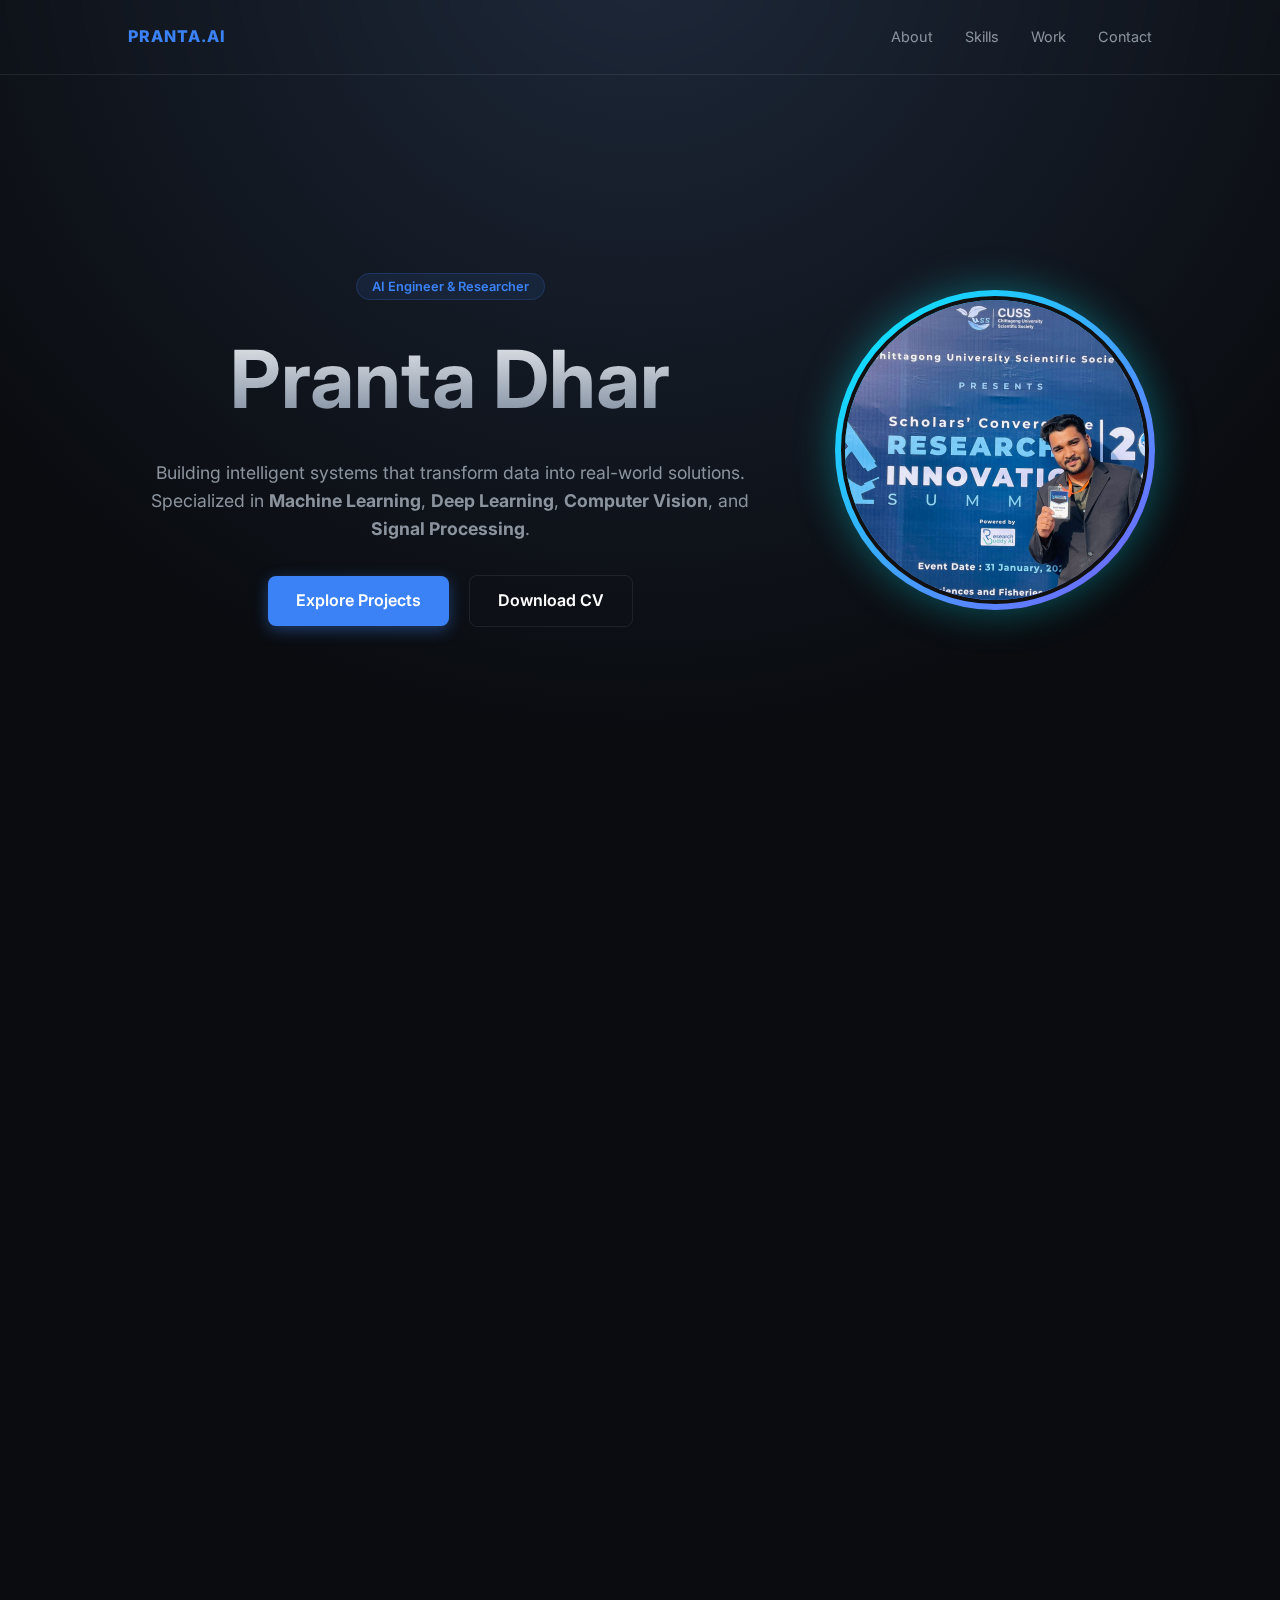
<file: index.html>
<!DOCTYPE html>
<html lang="en">
<head>
    <meta charset="UTF-8">
    <meta name="viewport" content="width=device-width, initial-scale=1.0">
    <title>Pranta Dhar | AI Engineer</title>
    <link rel="stylesheet" href="style.css">
    <link rel="preconnect" href="https://fonts.googleapis.com">
    <link href="https://fonts.googleapis.com/css2?family=Inter:wght@300;400;600;800&display=swap" rel="stylesheet">
</head>
<body>

    <div class="bg-glow"></div>

    <nav>
        <div class="logo">PRANTA.AI</div>
        <ul class="nav-links">
            <li><a href="about.html">About</a></li>
            <li><a href="#skills">Skills</a></li>
            <li><a href="#projects">Work</a></li>
            <li><a href="#contact">Contact</a></li>
        </ul>
    </nav>

    <header id="hero">
    <div class="container hero-layout reveal active">
        <div class="hero-text">
            <span class="badge">AI Engineer & Researcher</span>
            <h1>Pranta Dhar</h1>
            <p class="hero-desc">Building intelligent systems that transform data into real-world solutions. Specialized in  <strong>Machine
                 Learning</strong>, <strong>Deep Learning</strong>, <strong>Computer Vision</strong>, and <strong>Signal Processing</strong>.</p>
            <div class="hero-btns">
                <a href="#projects" class="btn btn-primary">Explore Projects</a>
                <a href="#" class="btn btn-secondary">Download CV</a>
            </div>
        </div>

        <div class="hero-image-container">
    <div class="image-frame">
        <img src="Pranta.jpeg" alt="Pranta Dhar" class="hero-pic">
    </div>
</div>

    </div>
</header>
    <main class="container">
        <section id="about" class="section-padding reveal">
            <h2 class="section-title">Professional Bio</h2>
            <div class="bio-content">
                <p>I architect end-to-end AI systems with a focus on high-precision medical diagnostics and autonomous vision. My approach combines rigorous signal processing techniques with modern deep learning architectures to solve complex, non-linear problems.</p>
            </div>
        </section>

        <section id="skills" class="section-padding reveal">
            <h2 class="section-title">Technical Core</h2>
            <div class="skill-grid">
                <div class="skill-card">
                    <h3>AI & ML</h3>
                    <ul>
                        <li>PyTorch / TensorFlow</li>
                        <li>Transformers & LLMs</li>
                        <li>Reinforcement Learning</li>
                    </ul>
                </div>
                <div class="skill-card">
                    <h3>Computer Vision</h3>
                    <ul>
                        <li>YOLOv8 / Segmentation</li>
                        <li>Image Restoration</li>
                        <li>Pose Estimation</li>
                    </ul>
                </div>
                <div class="skill-card">
                    <h3>Signal Processing</h3>
                    <ul>
                        <li>ECG/EEG Feature Extraction</li>
                        <li>Wavelet Transforms</li>
                        <li>Noise Reduction</li>
                    </ul>
                </div>
            </div>
        </section>

        <section id="projects" class="section-padding reveal">
            <h2 class="section-title">Impactful Projects</h2>
            <div class="project-grid">
                <div class="project-card">
                    <div class="project-tags">
                        <span>Machine Learning</span>
                        <span>Healthcare</span>
                    </div>
                    <h3>XAI-Driven Heterogeneous Ensemble Framework
for Early Heart Failure Detection: Balancing
Accuracy with Clinical Transparency</h3>
                    <p>Developed an explainable AI framework combining heterogeneous ensemble models to detect early heart failure with high accuracy and clinical interpretability.</p>
                    <div class="project-result">Accuracy: 93.4% on a kaggel
 dataset</div>
                    <a href="finalyy-paper.pdf" >View paper →</a>
                </div>
                 <div class="project-card">
                    <div class="project-tags">
                        <span>Machine Learning</span>
                        <span>Healthcare</span>
                    </div>
                    <h3>Ensemble Machine Learning Models for Multi
Target Nanoparticle Cytotoxicity Prediction</h3>
                    <p>Developed ensemble models combining Random Forest, XGBoost, and SVM to predict cytotoxicity of nanoparticles with high accuracy.</p>
                    <div class="project-result">Accuracy: 94% ona 
curated dataset</div>
                    <a href="Ensemble Machine Learning Models for Multi-Target.pdf" >View paper →</a>
                </div>
                   <div class="project-card">
                    <div class="project-tags">
                        <span>Machine Learning</span>
                        <span>Healthcare</span>
                    </div>
                    <h3>Enhancing Early Diabetes Prediction: An
Explainable Ensemble Learning Approach Using
XGBoost, LightGBM, and SHAP/LIME</h3>
                    <p>Developed an explainable ensemble learning framework to enhance early diabetes prediction using XGBoost, LightGBM, and SHAP/LIME for interpretability.</p>
                    <div class="project-result">Accuracy: 97.22% on  a kaggel dataset</div>
                    <a href="IEEE_Conference_Template__4_ (3).pdf" >View paper →</a>
                </div>
                 <div class="project-card">
                    <div class="project-tags">
                        <span>Machine Learning</span>
                        <span>Healthcare</span>
                    </div>
                    <h3>MIT-BIH ECG Arrhythmia Multi-Class
Classification Using AdamW-Optimized Deep
Ensembles with SMOTE-Based SamplingE</h3>
                    <p>Developed an optimized deep learning ensemble model for MIT-BIH ECG arrhythmia classification using AdamW optimizer and SMOTE-based sampling</p>
                    <div class="project-result">Accuracy: 99% on  a kaggel dataset</div>
                    <a href="MIT_BIH_ECG_Arrhythmia_Multi_Class_Classification_Using_AdamW_Optimized_Deep_Ensembles_with_SMOTE_Based_Sampling (2).pdf" >View paper →</a>
                </div>
                </div>
        </section>
    </main>

    
        </div>
    </footer>

    <script>
        // Smooth reveal logic
        window.addEventListener('scroll', () => {
            const reveals = document.querySelectorAll('.reveal');
            reveals.forEach(el => {
                const windowHeight = window.innerHeight;
                const elementTop = el.getBoundingClientRect().top;
                if (elementTop < windowHeight - 100) {
                    el.classList.add('active');
                }
            });
        });
    </script>
</body>
</html>
</file>
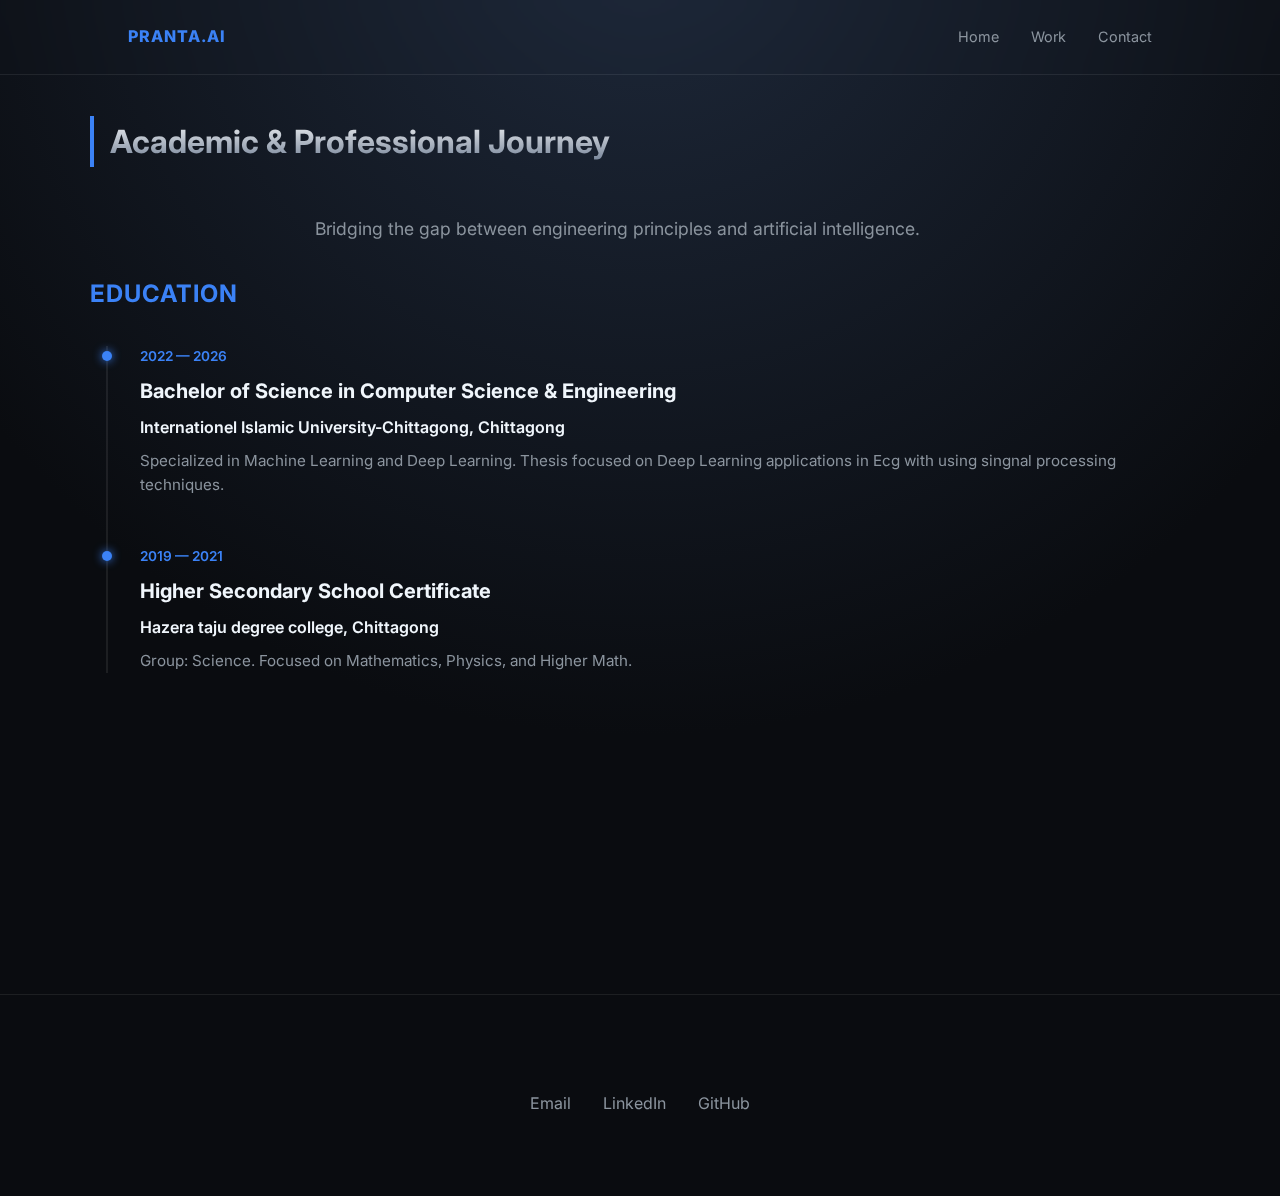
<file: about.html>
<!DOCTYPE html>
<html lang="en">
<head>
    <meta charset="UTF-8">
    <meta name="viewport" content="width=device-width, initial-scale=1.0">
    <title>About | Pranta Dhar</title>
    <link rel="stylesheet" href="style.css">
    <link rel="preconnect" href="https://fonts.googleapis.com">
    <link href="https://fonts.googleapis.com/css2?family=Inter:wght@300;400;600;800&display=swap" rel="stylesheet">
</head>
<body class="about-page">
    <div class="bg-glow"></div>

    <nav>
        <div class="logo"><a href="index.html" style="text-decoration:none; color:inherit;">PRANTA.AI</a></div>
        <ul class="nav-links">
            <li><a href="index.html">Home</a></li>
            <li><a href="index.html#projects">Work</a></li>
            <li><a href="#contact">Contact</a></li>
        </ul>
    </nav>

    <main class="container section-padding">
        <header class="about-header reveal active">
            <h1 class="section-title">Academic & Professional Journey</h1>
            <p class="hero-desc">Bridging the gap between engineering principles and artificial intelligence.</p>
        </header>

        <section class="cv-section reveal active">
            <h2 class="sub-title">Education</h2>
            <div class="timeline">
                <div class="timeline-item">
                    <div class="timeline-dot"></div>
                    <div class="timeline-content">
                        <span class="date">2022 — 2026</span>
                        <h3>Bachelor of Science in Computer Science & Engineering</h3>
                        <p class="institution">Internationel Islamic University-Chittagong, Chittagong </p>
                        <p class="details">Specialized in Machine Learning and Deep Learning. Thesis focused on Deep Learning applications in Ecg with using singnal processing techniques.</p>
                    </div>
                </div>
                <div class="timeline-item">
                    <div class="timeline-dot"></div>
                    <div class="timeline-content">
                        <span class="date">2019 — 2021</span>
                        <h3>Higher Secondary School Certificate</h3>
                        <p class="institution">Hazera taju degree college, Chittagong</p>
                        <p class="details">Group: Science. Focused on Mathematics, Physics, and Higher Math.</p>
                    </div>
                </div>
            </div>
        </section>

        <section class="cv-section reveal">
            <h2 class="sub-title">Certifications & Specialized Training</h2>
            <div class="skill-grid">
                <div class="skill-card cert">
                    <h4>Deep Learning Specialization</h4>
                    <p>DeepLearning.AI | Coursera</p>
                </div>
                <div class="skill-card cert">
                    <h4>Computer Vision Professional</h4>
                    <p>Institution Name / Platform</p>
                </div>
                <div class="skill-card cert">
                    <h4>Advanced Signal Processing</h4>
                    <p>Certification Provider</p>
                </div>
            </div>
        </section>
    </main>

    <footer id="contact">
        <div class="footer-links">
            <a href="mailto:yourname@email.com">Email</a>
            <a href="https://www.linkedin.com/in/pranta-dhar-990070381/">LinkedIn</a>
            <a href="https://github.com/Pranta19">GitHub</a>
        </div>
    </footer>
</body>
</html>
</file>
<file: style.css>
:root {
    --bg: #0a0c10;
    --card-bg: rgba(255, 255, 255, 0.03);
    --border: rgba(255, 255, 255, 0.08);
    --accent: #3b82f6;
    --text-primary: #f0f6fc;
    --text-secondary: #8b949e;
    --font-main: 'Inter', sans-serif;
}

* {
    margin: 0;
    padding: 0;
    box-sizing: border-box;
    scroll-behavior: smooth;
}

body {
    background-color: var(--bg);
    color: var(--text-primary);
    font-family: var(--font-main);
    line-height: 1.6;
    overflow-x: hidden;
}

.bg-glow {
    position: fixed;
    top: 0;
    width: 100%;
    height: 100%;
    background: radial-gradient(circle at 50% -10%, #1e293b 0%, #0a0c10 70%);
    z-index: -1;
}

/* NAVIGATION */
nav {
    display: flex;
    justify-content: space-between;
    padding: 1.5rem 10%;
    position: fixed;
    width: 100%;
    backdrop-filter: blur(10px);
    border-bottom: 1px solid var(--border);
    z-index: 100;
}

.logo {
    font-weight: 800;
    letter-spacing: 1px;
    color: var(--accent);
}

.nav-links {
    display: flex;
    list-style: none;
    gap: 2rem;
}

.nav-links a {
    text-decoration: none;
    color: var(--text-secondary);
    font-size: 0.9rem;
    transition: 0.3s;
}

.nav-links a:hover {
    color: var(--text-primary);
}

/* HERO SECTION */
#hero {
    height: 100vh;
    display: flex;
    align-items: center;
    justify-content: center;
    text-align: center;
}

.badge {
    background: rgba(59, 130, 246, 0.1);
    color: var(--accent);
    padding: 5px 15px;
    border-radius: 20px;
    font-size: 0.8rem;
    font-weight: 600;
    border: 1px solid rgba(59, 130, 246, 0.2);
}

h1 {
    font-size: clamp(3rem, 8vw, 5rem);
    margin: 1rem 0;
    background: linear-gradient(to bottom, #fff, #64748b);
    -webkit-background-clip: text;
    -webkit-text-fill-color: transparent;
}

.hero-desc {
    max-width: 650px;
    color: var(--text-secondary);
    margin: 0 auto 2rem;
    font-size: 1.1rem;
}

/* BUTTONS */
.btn {
    padding: 12px 28px;
    border-radius: 8px;
    text-decoration: none;
    font-weight: 600;
    transition: 0.3s;
    display: inline-block;
}

.btn-primary {
    background: var(--accent);
    color: white;
    box-shadow: 0 4px 15px rgba(59, 130, 246, 0.4);
}

.btn-secondary {
    border: 1px solid var(--border);
    color: white;
    margin-left: 1rem;
}

.btn:hover {
    transform: translateY(-3px);
}

/* CARDS & GRIDS */
.container {
    max-width: 1100px;
    margin: 0 auto;
    padding: 0 2rem;
}

.section-padding {
    padding: 100px 0;
}

.section-title {
    font-size: 2rem;
    margin-bottom: 3rem;
    border-left: 4px solid var(--accent);
    padding-left: 1rem;
}

.skill-grid, .project-grid {
    display: grid;
    grid-template-columns: repeat(auto-fit, minmax(280px, 1fr));
    gap: 1.5rem;
}

.skill-card, .project-card {
    background: var(--card-bg);
    border: 1px solid var(--border);
    padding: 2rem;
    border-radius: 12px;
    transition: 0.3s;
}

.project-card:hover {
    border-color: var(--accent);
    background: rgba(59, 130, 246, 0.02);
}

.project-tags span {
    font-size: 0.7rem;
    color: var(--accent);
    margin-right: 10px;
    text-transform: uppercase;
}

.project-result {
    margin: 1rem 0;
    font-size: 0.85rem;
    background: rgba(0,0,0,0.3);
    padding: 8px;
    border-radius: 4px;
    color: #4ade80; /* Green for success/results */
}

.github-link {
    color: var(--text-primary);
    text-decoration: none;
    font-size: 0.9rem;
    font-weight: 600;
}

/* REVEAL ANIMATION */
.reveal {
    opacity: 0;
    transform: translateY(40px);
    transition: 0.8s ease-out;
}

.reveal.active {
    opacity: 1;
    transform: translateY(0);
}

/* FOOTER */
footer {
    padding: 5rem 0;
    text-align: center;
    border-top: 1px solid var(--border);
}

.footer-links {
    margin-top: 1rem;
    display: flex;
    justify-content: center;
    gap: 2rem;
}

.footer-links a {
    color: var(--text-secondary);
    text-decoration: none;
}
/* HERO LAYOUT */
.hero-layout {
    display: flex;
    align-items: center;
    justify-content: space-between;
    gap: 60px;
    min-height: 90vh;
    flex-wrap: wrap;
}

/* IMAGE CONTAINER */
.hero-image-container {
    flex: 1;
    display: flex;
    justify-content: center;
    align-items: center;
}

/* IMAGE FRAME */
.image-frame {
    width: 320px;
    height: 320px;
    border-radius: 50%;
    padding: 6px;
    background: linear-gradient(135deg, #00f0ff, #7a5cff);
    box-shadow: 0 0 40px rgba(0, 240, 255, 0.35);
    display: flex;
    justify-content: center;
    align-items: center;
    animation: float 5s ease-in-out infinite;
}

/* IMAGE */
.hero-pic {
    width: 100%;
    height: 100%;
    object-fit: cover; /* THIS FIXES STRETCHING */
    border-radius: 50%;
    border: 4px solid #111;
}

/* FLOATING ANIMATION */
@keyframes float {
    0% { transform: translateY(0px); }
    50% { transform: translateY(-12px); }
    100% { transform: translateY(0px); }
}

/* MOBILE FIX */
@media (max-width: 768px) {
    .hero-layout {
        flex-direction: column-reverse;
        text-align: center;
    }

    .image-frame {
        width: 220px;
        height: 220px;
        margin-bottom: 20px;
    }
}
/* --- ABOUT PAGE SPECIFICS --- */
.sub-title {
    font-size: 1.5rem;
    color: var(--accent);
    margin-bottom: 2rem;
    text-transform: uppercase;
    letter-spacing: 1px;
}

/* Timeline Design */
.timeline {
    position: relative;
    border-left: 2px solid var(--border);
    padding-left: 2rem;
    margin-left: 1rem;
}

.timeline-item {
    position: relative;
    margin-bottom: 3rem;
}

.timeline-dot {
    position: absolute;
    left: calc(-2rem - 6px);
    top: 5px;
    width: 10px;
    height: 10px;
    background: var(--accent);
    border-radius: 50%;
    box-shadow: 0 0 10px var(--accent);
}

.timeline-content h3 {
    font-size: 1.25rem;
    margin-bottom: 0.5rem;
}

.date {
    display: block;
    font-size: 0.85rem;
    color: var(--accent);
    font-weight: 600;
    margin-bottom: 0.5rem;
}

.institution {
    font-weight: 600;
    color: var(--text-primary);
    margin-bottom: 0.5rem;
}

.details {
    color: var(--text-secondary);
    font-size: 0.95rem;
}

/* Cert Cards */
.skill-card.cert {
    padding: 1.5rem;
    border-left: 3px solid var(--accent);
}

.skill-card.cert h4 {
    margin-bottom: 0.3rem;
    font-size: 1rem;
}

.skill-card.cert p {
    font-size: 0.85rem;
    color: var(--text-secondary);
}
</file>
